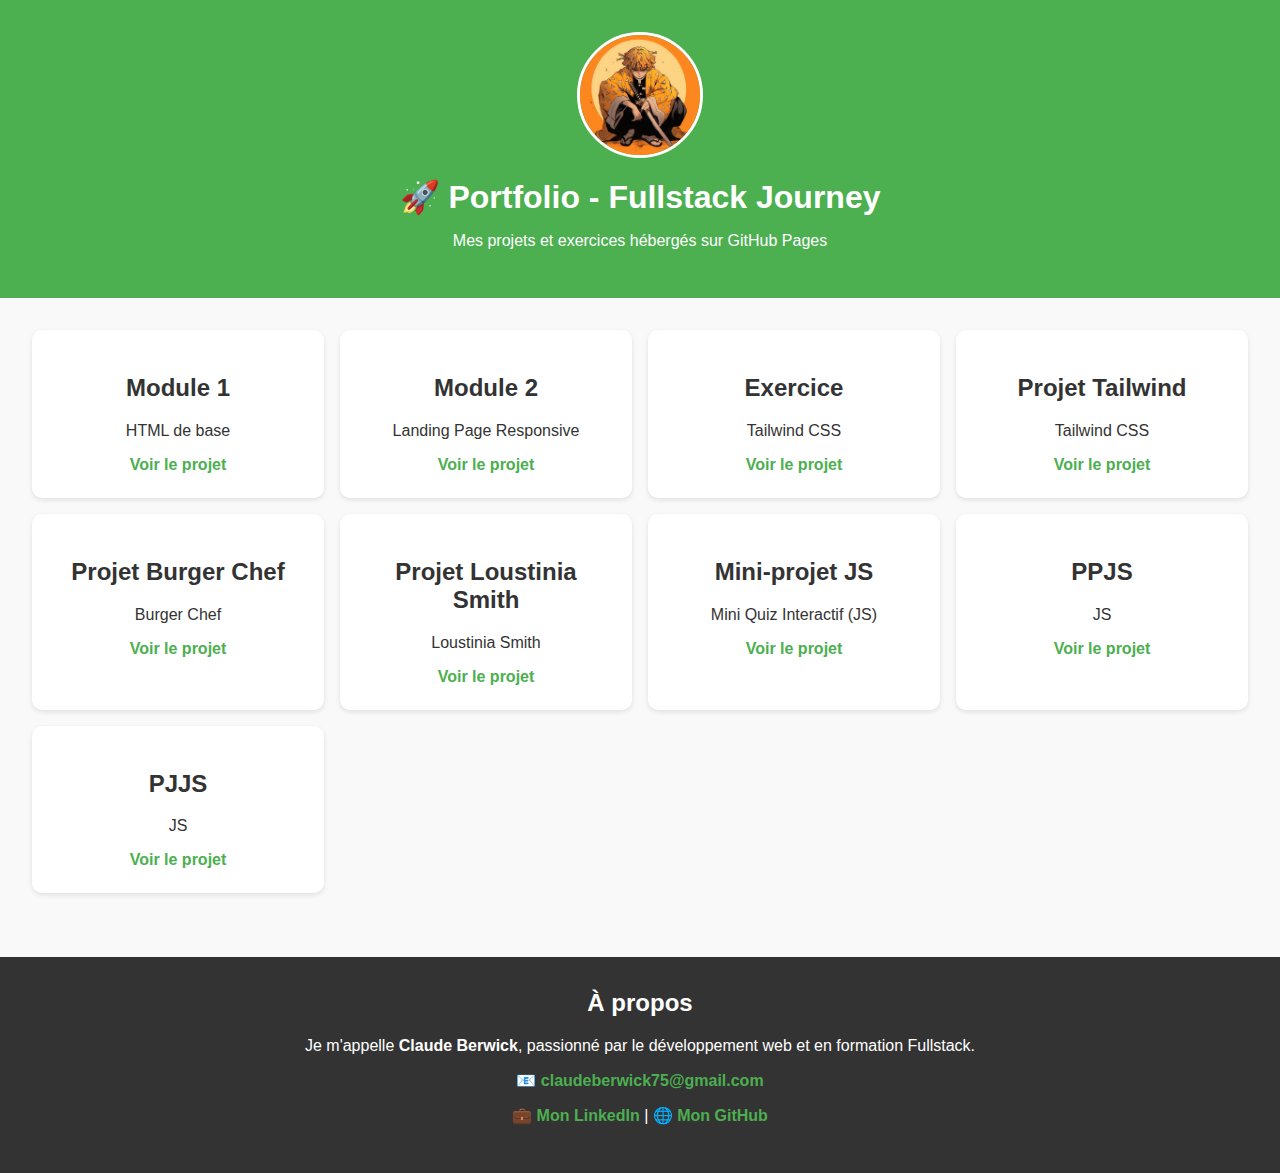
<file: index.html>
<!DOCTYPE html>
<html lang="fr">

<head>
  <meta charset="UTF-8" />
  <meta name="viewport" content="width=device-width, initial-scale=1.0" />
  <title>Portfolio - Claude Berwick</title>
  <style>
    body {
      font-family: Arial, sans-serif;
      margin: 0;
      padding: 0;
      background: #f9f9f9;
      color: #333;
    }

    header {
      background: #4caf50;
      color: white;
      padding: 2rem 1rem;
      text-align: center;
    }

    header img {
      width: 120px;
      height: 120px;
      border-radius: 50%;
      border: 3px solid white;
      margin-bottom: 1rem;
      object-fit: cover;
    }

    h1 {
      margin: 0;
    }

    .modules {
      display: grid;
      grid-template-columns: repeat(auto-fit, minmax(250px, 1fr));
      gap: 1rem;
      padding: 2rem;
    }

    .card {
      background: white;
      padding: 1.5rem;
      border-radius: 10px;
      box-shadow: 0 2px 5px rgba(0, 0, 0, 0.1);
      text-align: center;
      transition: transform 0.2s ease;
    }

    .card:hover {
      transform: translateY(-5px);
    }

    .card a {
      text-decoration: none;
      color: #4caf50;
      font-weight: bold;
    }

    footer {
      background: #333;
      color: white;
      text-align: center;
      padding: 2rem 1rem;
      margin-top: 2rem;
    }

    footer h2 {
      margin-top: 0;
    }

    footer a {
      color: #4caf50;
      text-decoration: none;
      font-weight: bold;
    }

    footer a:hover {
      text-decoration: underline;
    }
  </style>
</head>

<body>
  <header>
    <img src="./images/zenitsu.webp" alt="Photo de profil" />
    <h1>🚀 Portfolio - Fullstack Journey</h1>
    <p>Mes projets et exercices hébergés sur GitHub Pages</p>
  </header>

  <section class="modules">
    <div class="card">
      <h2>Module 1</h2>
      <p>HTML de base</p>
      <a href="modules/module1-html/" target="_blank">Voir le projet</a>
    </div>

    <div class="card">
      <h2>Module 2</h2>
      <p>Landing Page Responsive</p>
      <a href="modules/module2-landing-page/" target="_blank">Voir le projet</a>
    </div>

    <div class="card">
      <h2>Exercice</h2>
      <p>Tailwind CSS</p>
      <a href="modules/module2-tailwind-exercice/" target="_blank">Voir le projet</a>
    </div>

    <div class="card">
      <h2>Projet Tailwind</h2>
      <p>Tailwind CSS</p>
      <a href="./modules/project-tailwind/" target="_blank">Voir le projet</a>
    </div>

    <div class="card">
      <h2>Projet Burger Chef</h2>
      <p>Burger Chef</p>
      <a href="./modules/projetburger-html-css/" target="_blank">Voir le projet</a>
    </div>

    <div class="card">
      <h2>Projet Loustinia Smith</h2>
      <p>Loustinia Smith</p>
      <a href="./modules/landingpage-html-css/" target="_blank">Voir le projet</a>
    </div>
    <div class="card">
      <h2>Mini-projet JS</h2>
      <p>Mini Quiz Interactif (JS)</p>
      <a href="./modules/module3-javascript/projet-pro/" target="_blank">Voir le projet</a>
    </div>
    <div class="card">
      <h2>PPJS</h2>
      <p>JS</p>
      <a href="./modules/ppjv/" target="_blank">Voir le projet</a>
    </div>
    <div class="card">
      <h2>PJJS</h2>
      <p>JS</p>
      <a href="./modules/pjjs/" target="_blank">Voir le projet</a>
    </div>
  </section>
  </section>

  <footer>
    <h2>À propos</h2>
    <p>
      Je m'appelle <strong>Claude Berwick</strong>, passionné par le
      développement web et en formation Fullstack.
    </p>
    <p>
      📧
      <a href="mailto:claudeberwick75@gmail.com">claudeberwick75@gmail.com</a>
    </p>
    <p>
      💼
      <a href="https://linkedin.com/in/claude-berwick-52116b37b/" target="_blank">Mon LinkedIn</a>
      | 🌐
      <a href="https://github.com/claudeberwick" target="_blank">Mon GitHub</a>
    </p>
  </footer>
</body>

</html>
</file>
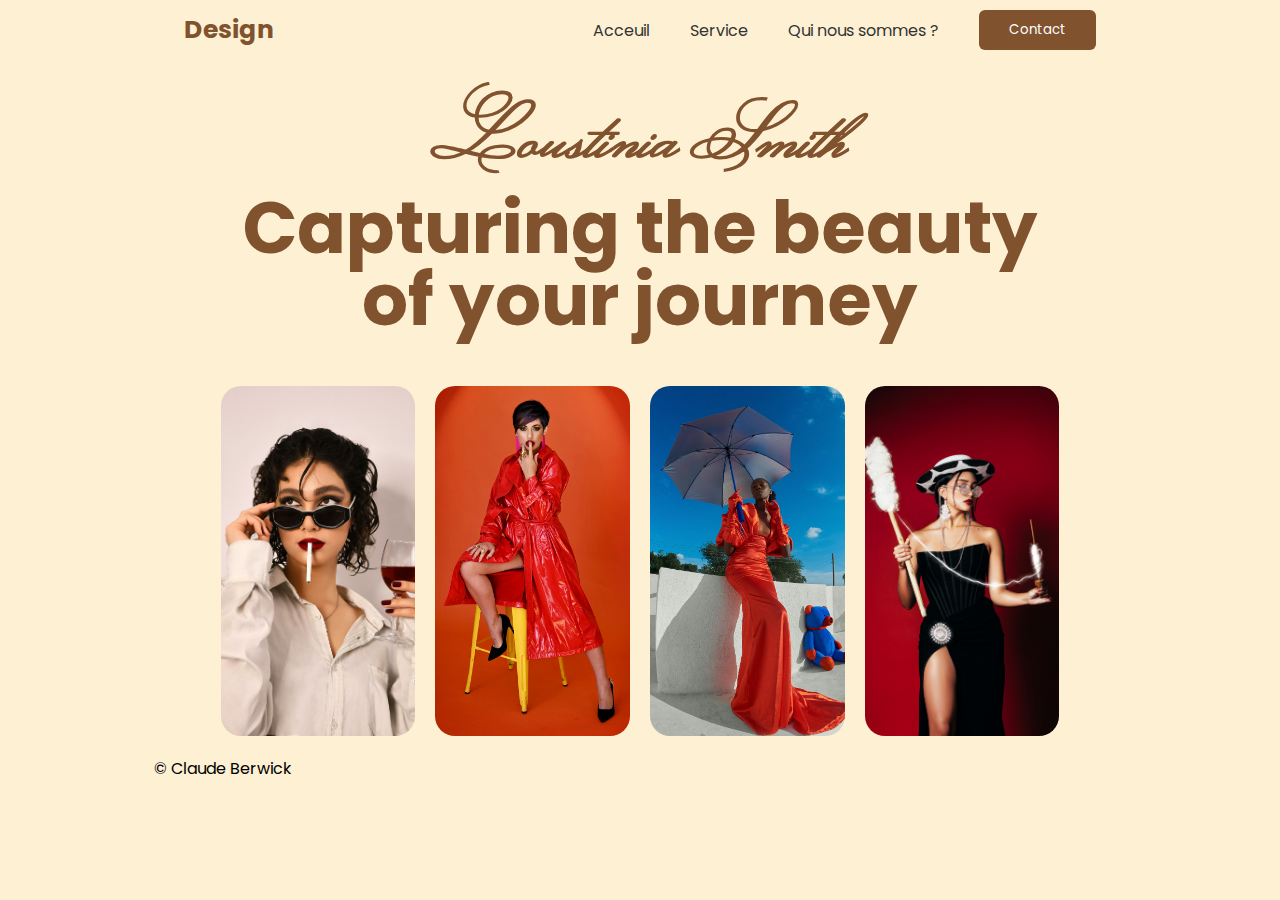
<file: modules/landingpage-html-css/index.html>
<!DOCTYPE html>
<html lang="en">
<head>
    <meta charset="UTF-8">
    <meta name="viewport" content="width=device-width, initial-scale=1.0">
    <title>Landing Page Fashion</title>

    <link rel="stylesheet" href="style.css">
</head>
<body>
    <header>
        <a href="" class="logo">Design</a>
        <nav class="menu">
            <ul>
              <li>
                <a href="#">Acceuil</a>
              </li>
              <li>
                <a href="#">Service</a>
              </li>
              <li>
                <a href="#">Qui nous sommes ?</a>
              </li>
              <button class="btn">Contact</button>
            </ul>
        </nav>
    </header>
    <main>
      <div class="home">
        <h4>Loustinia Smith</h4>
        <h1>Capturing the beauty <br> of your journey</h1>
        <div class="images">
          <img src="./assets/img/img1.jpg" alt="Image 1">
          <img src="./assets/img/img2.jpg" alt="Image 2">
          <img src="./assets/img/img3.jpg" alt="Image 3">
          <img src="./assets/img/img4.jpg" alt="Image 4">
        </div>
      </div>
    </main>
    <footer>
      <p>&copy; Claude Berwick</p>
    </footer>
</body>
</html>
</file>
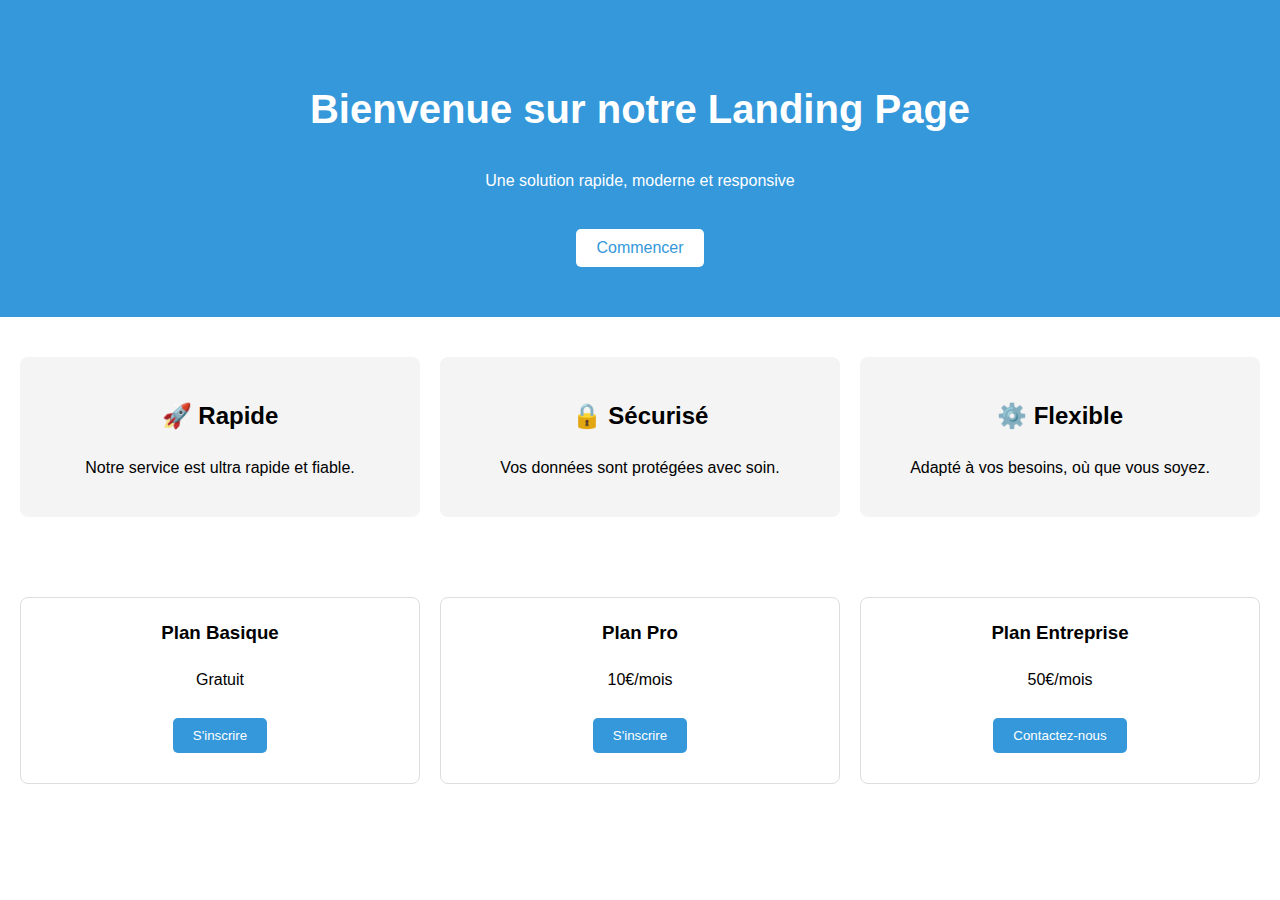
<file: modules/module1-html-css/index.html>
<!DOCTYPE html>
<html lang="fr">
<head>
    <meta charset="UTF-8">
    <meta name="viewport" content="width=device-width, initial-scale=1.0">
    <title>Landing Page Responsive</title>

    <link rel="stylesheet" href="./style.css">
</head>
<body>
<header>
    <h1>Bienvenue sur notre Landing Page</h1>
    <p>Une solution rapide, moderne et responsive</p>
    <button>Commencer</button>
</header>
<nav>
    <main>
        <section class="features">
            <div class="feature">
                <h2>🚀 Rapide</h2>
                <p>Notre service est ultra rapide et fiable.</p>
            </div>
            <div class="feature">
                <h2>🔒 Sécurisé</h2>
                <p>Vos données sont protégées avec soin.</p>
            </div>
            <div class="feature">
                <h2>⚙️ Flexible</h2>
                <p>Adapté à vos besoins, où que vous soyez.</p>
            </div>
        </section>

        <section class="pricing">
            <div class="card">
                <h3>Plan Basique</h3>
                <p>Gratuit</p>
                <button>S'inscrire</button>
            </div>
            <div class="card">
                <h3>Plan Pro</h3>
                <p>10€/mois</p>
                <button>S'inscrire</button>
            </div>
            <div class="card">
                <h3>Plan Entreprise</h3>
                <p>50€/mois</p>
                <button>Contactez-nous</button>
            </div>
        </section>
    </main>
</nav>
</body>
</html>
</file>
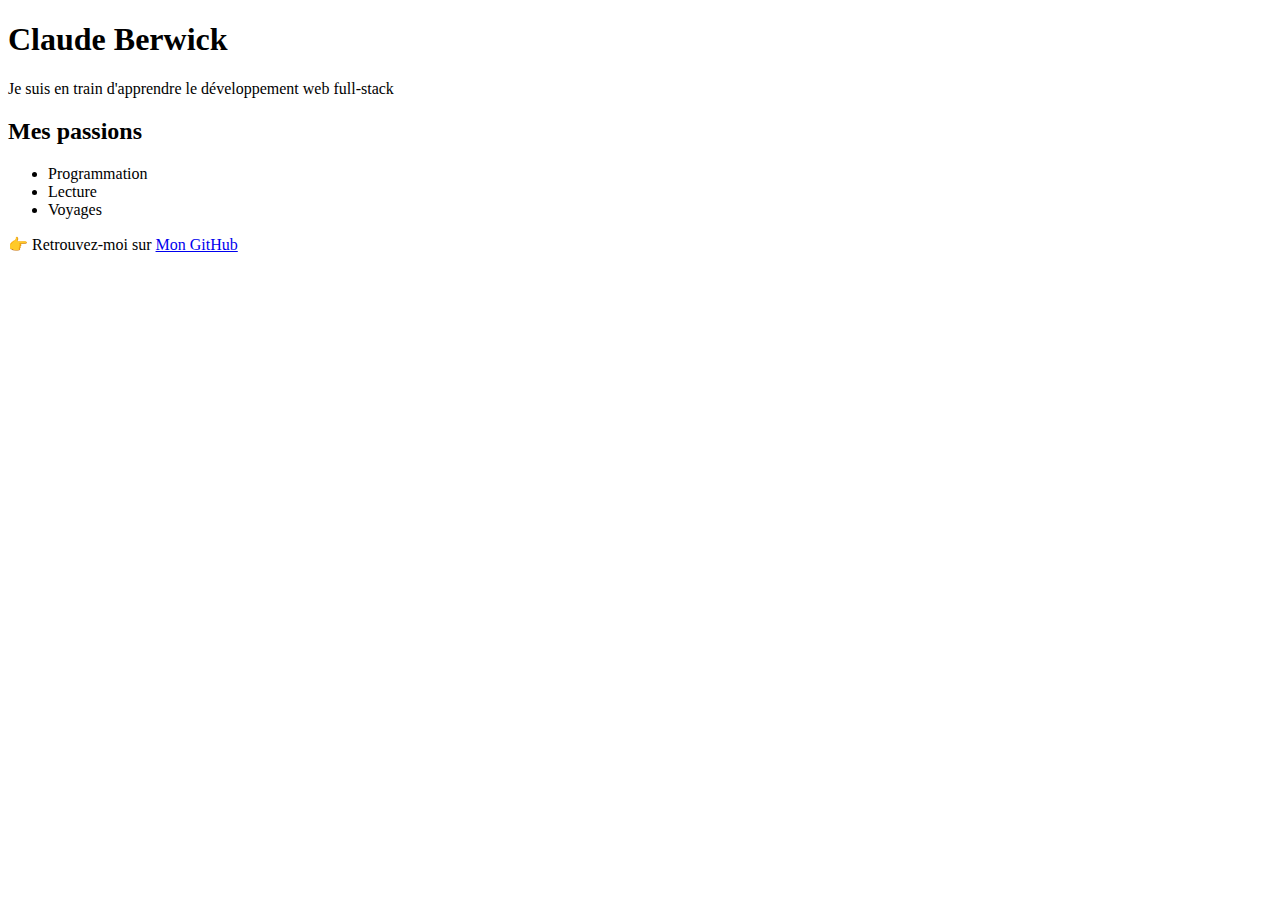
<file: modules/module1-html/index.html>
<!DOCTYPE html>
<html lang="fr">
<head>
    <meta charset="UTF-8">
    <meta name="viewport" content="width=device-width, initial-scale=1.0">
    <title>Document</title>
</head>
<body>
    <div>
        <h1>Claude Berwick</h1>
        <p>Je suis en train d'apprendre le développement web full-stack</p>
        <h2>Mes passions</h2>
        <ul>
            <li>Programmation</li>
            <li>Lecture</li>
            <li>Voyages</li>
        </ul>
        <p><span>&#128073;</span> Retrouvez-moi sur <a href="https://github.com/claudeberwick" target="_blank">Mon GitHub</a></p>
    </div>
</body>
</html>
</file>
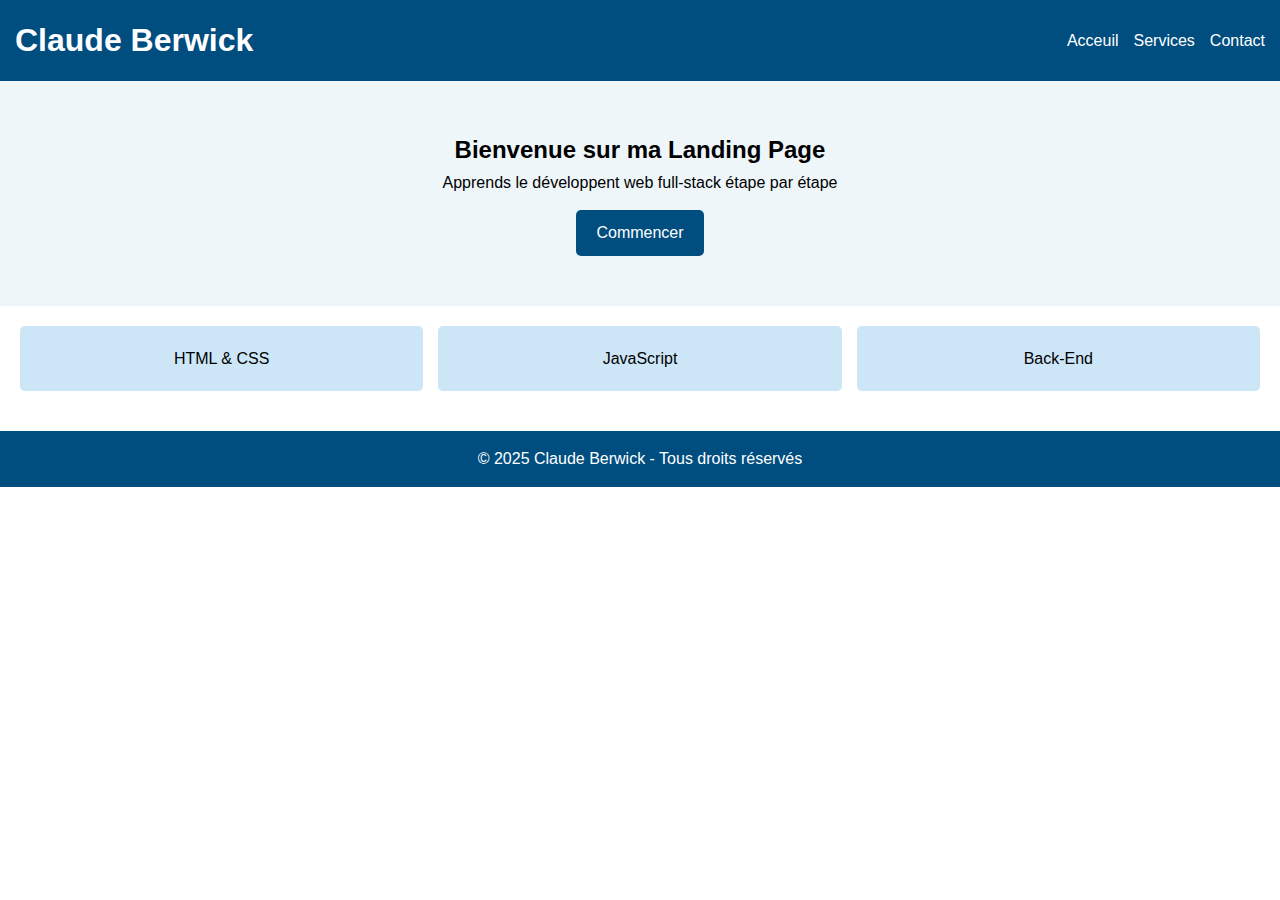
<file: modules/module2-landing-page/index.html>
<!DOCTYPE html>
<html lang="fr">
<head>
    <meta charset="UTF-8">
    <meta name="viewport" content="width=device-width, initial-scale=1.0">
    <!-- Titre de la Page -->
    <title>Landing Page Responsive</title>
    <link rel="stylesheet" href="style.css">
</head>
<body>
    <header>
      <!-- Titre Principal -->
      <h1>Claude Berwick</h1>
      <nav>
        <!-- Menu de navigation -->
        <ul>
          <li>
            <a href="#">Acceuil</a>
          </li>
          <li>
            <a href="#">Services</a>
          </li>
          <li>
            <a href="#">Contact</a>
          </li>
        </ul>
      </nav>
    </header>
    <section class="hero">
      <h2>Bienvenue sur ma Landing Page</h2>
      <p>Apprends le développent web full-stack étape par étape</p>
      <a href="#" class="btn">Commencer</a>
    </section>
    <section class="features">
      <div class="card">HTML & CSS</div>
      <div class="card">JavaScript</div>
      <div class="card">Back-End</div>
    </section>
    <footer>
      <p>&copy; 2025 Claude Berwick - Tous droits réservés</p>
    </footer>
</body>
</html>
</file>
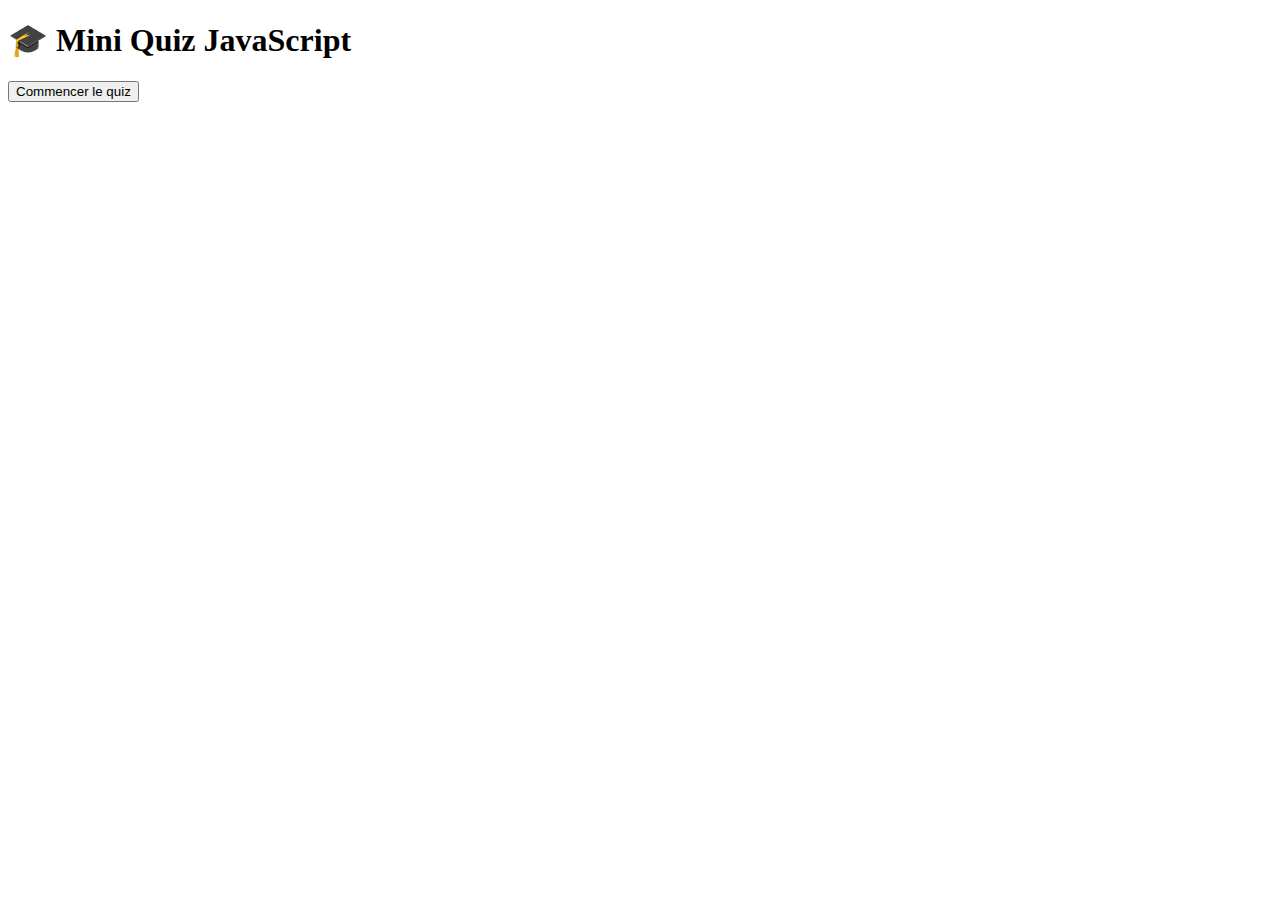
<file: modules/module3-javascript/projet-pro/index.html>
<!DOCTYPE html>
<html lang="fr">

<head>
  <meta charset="UTF-8">
  <meta name="viewport" content="width=device-width, initial-scale=1.0">
  <title>Mini Quiz JavaScript</title>
</head>

<body>
  <h1>🎓 Mini Quiz JavaScript</h1>
  <button onclick="demarrerQuiz()">Commencer le quiz</button>


  <script src="./index.js"></script>
</body>

</html>
</file>
<file: modules/landingpage-html-css/style.css>
@import url('https://fonts.googleapis.com/css2?family=Monsieur+La+Doulaise&family=Poppins:ital,wght@0,100;0,200;0,300;0,400;0,500;0,600;0,700;0,800;0,900;1,100;1,200;1,300;1,400;1,500;1,600;1,700;1,800;1,900&display=swap');

@font-face {
    font-family: "Poppins";
    src: url(./assets/fonts/Poppins-Regular.ttf);
}
@font-face {
    font-family: "Monsieur La Doulaise";
    src: url(./assets/fonts/MonsieurLaDoulaise-Regular.ttf);
}

* {
    margin: 0;
    padding: 0;
    font-family: "Poppins", sans-serif;
}

body {
    height: 100vh;
    background-color: #fef0d3;
    padding: 0 12%;
}

header {
    display: flex;
    justify-content: space-between;
    align-items: center;
    padding: 10px 30px;
}

a {
    text-decoration: none;
}

.logo {
    font-weight: bold;
    font-size: 25px;
    color: #81522e;
}

.menu ul {
display: flex;
gap: 40px;
list-style: none;
align-items: center;
}

.menu a {
    color: #333;
    transition: 0.5s;

}

.menu a:hover {
    color: #81522e;

}

.btn {
    padding: 10px 30px;
    border: none;
    border-radius: 6px;
    cursor: pointer;
    background: #81522e;
    color: #fff;
    transition: 0.5s;
}

.btn:hover {
    background: #af6d3b;
}

.home {
    display: flex;
    align-items: center;
    text-align: center;
    flex-direction: column;
    margin: 20px 0;
}

.home h4 {
    font-family: "Monsieur La Doulaise", sans-serif;
    font-size: 72px;
    color: #81522e;
}

.home h1 {
    font-size: 72px;
    color: #81522e;
    line-height: 72px;
}

.images {
    margin-top: 50px;
    display: flex;
    align-items: center;
    justify-content: center;
    gap: 20px;
    
}

.images img {
    width: 20%;
    height: 350px;
    object-fit: cover;
    border-radius: 20px;
    transition: 0.5s;
}

.images img:hover {
    width: 30%;
    cursor: pointer;
    filter: contrast(1.1);
}
</file>
<file: modules/module1-html-css/style.css>
body {
    margin: 0;
    font-family: Arial, sans-serif;
    line-height: 1.6;
}
header {
    background: #3498db;
    color: white;
    padding: 50px 20px;
    text-align: center;
}
header h1 {
    font-size: 2.5rem;
}
header button {
    margin-top: 20px;
    padding: 10px 20px;
    font-size: 1rem;
    background: white;
    color: #3498db;
    border: none;
    cursor: pointer;
    border-radius: 5px;
}
.features {
    display: grid;
    grid-template-columns: repeat(auto-fit, minmax(200px, 1fr));
    gap: 20px;
    padding: 40px 20px;
}
    .feature {
    background: #f4f4f4;
    padding: 20px;
    border-radius: 8px;
    text-align: center;
}
.pricing {
    display: grid;
    grid-template-columns: repeat(auto-fit, minmax(250px, 1fr));
    gap: 20px;
    padding: 40px 20px;
}
.card {
    border: 1px solid #ddd;
    border-radius: 8px;
    padding: 20px;
    text-align: center;
}
.card h3 {
    margin-top: 0;
}
.card button {
    margin: 10px;
    padding: 10px 20px;
    background: #3498db;
    color: white;
    border: none;
    cursor: pointer;
    border-radius: 5px;
}
</file>
<file: modules/module2-landing-page/style.css>
* {
    margin: 0;
    padding: 0;
    box-sizing: border-box;
}
body {
    font-family: Arial, sans-serif;
    line-height: 1.6;
}
header {
    background: #004d80;
    color: #fff;
    padding: 15px;
    display: flex;
    justify-content: space-between;
    align-items: center;
}
header ul {
    list-style: none;
    display: flex;
    gap: 15px;
}
header a {
    color: white;
    text-decoration: none;
}
.hero {
    background: #eef6fa;
    text-align: center;
    padding: 50px 20px;
}
.btn {
    display: inline-block;
    margin-top: 15px;
    padding: 10px 20px;
    background: #004d80;
    color: white;
    border-radius: 5px;
    text-decoration: none;
}
.features {
    display: grid;
    grid-template-columns: repeat(auto-fit, minmax(200px, 1fr));
    gap: 15px;
    padding: 20px;
}
.card {
    background: #cde6f7;
    padding: 20px;
    border-radius: 5px;
    text-align: center;
}
footer {
    text-align: center;
    padding: 15px;
    background: #004d80;
    color: white;
    margin-top: 20px;
}
</file>
